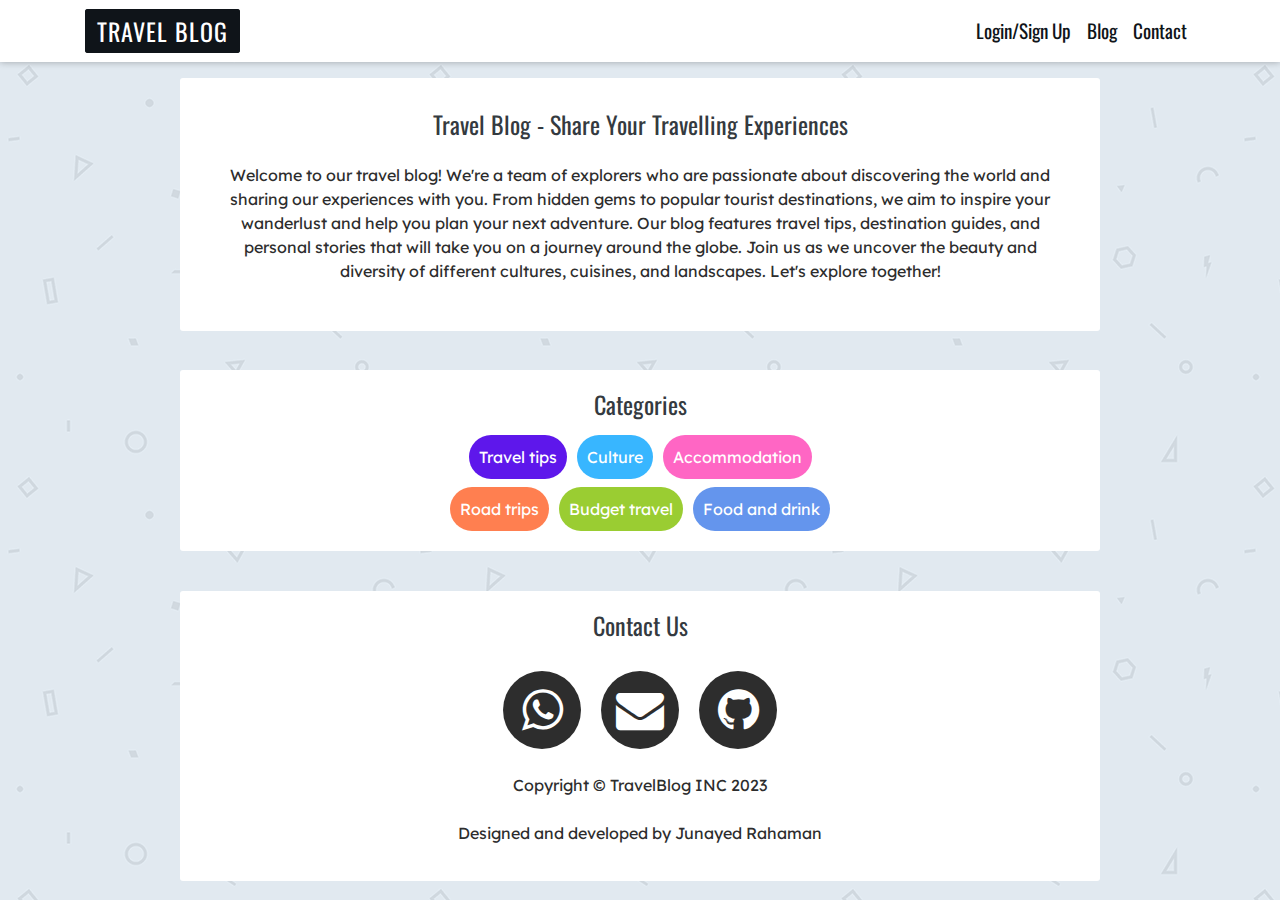
<file: index.html>
<!DOCTYPE html>
<html lang="en">
<head>
	<meta charset="UTF-8">
	<meta name="viewport" content="width=device-width, initial-scale=1.0, user-scalable=no">
  <meta http-equiv="X-UA-Compatible" content="ie=edge">
  <meta name="theme-color" content="#212121">
  <meta name="author" content="Junayed Rahaman">
    <!--open graph tags-->
<meta property="og:image" content="images/thumbnail.png">
<meta property="og:description" content="This web application is responsible for CRUD(Create Read Update Delete) of Inventory. There are two roles available for user - 1) Admin and 2) Seller. Admin can perform CRUD operations and Data Analysis on inventory and Seller can sell(Update) items from inventory.">
<meta property="og:title" content="Travel Blog - Share Your Travelling Experiences">
	<title>Travel Blog - Share Your Travelling Experiences</title>
	<link rel="stylesheet" type="text/css" href="css/bootstrap.min.css">
	<link rel="stylesheet" type="text/css" href="css/style.css">
  <link rel="stylesheet" href="css/font-awesome.min.css">
  <link rel="stylesheet" href="css/ripple.min.css">
  <link rel="preconnect" href="https://fonts.googleapis.com">
  <link rel="preconnect" href="https://fonts.gstatic.com" crossorigin>

  <link href="https://fonts.googleapis.com/css2?family=Passion+One&display=swap" rel="stylesheet">
  <link href="https://fonts.googleapis.com/css2?family=Lexend:wght@500&display=swap" rel="stylesheet">
  <link href="https://fonts.googleapis.com/css2?family=Oswald:wght@500&display=swap" rel="stylesheet">
  <link href="https://fonts.googleapis.com/css2?family=Rubik:wght@500&display=swap" rel="stylesheet">
<script src="js/jquery.min.js"></script>

<style>
  #loaderBG{
    height: 100vh;
    width: 100vw;
    z-index: 2;
    background-color: #dae0e6;
  }
  #loader {
      z-index: 5;
      border: 12px solid #f3f3f3;
      border-radius: 50%;
      border-top: 12px solid #0f1419;
      width: 70px;
      height: 70px;
      animation: spin 1s linear infinite;
  }
    
  @keyframes spin {
      100% {
          transform: rotate(360deg);
      }
  }
    
  .center {
      position: absolute;
      top: 0;
      bottom: 0;
      left: 0;
      right: 0;
      margin: auto;
  }
</style>
</head>
<body>
  <div id="loaderBG"></div>
  <div id="loader" class="center"></div>
	  <!-- navbar -->
  <nav class="navbar navbar-expand-md navbar-light">
    <div class="container">
      <a href="index.html" class="navbar-brand">
        <span>TRAVEL BLOG</span>
        <!-- <img src="images/logos/logo_3.png" alt="" width="150"> -->
      </a>
      <button onclick="call()" class="navbar-toggler" data-toggle="collapse" data-target="#navbarNav">
        <span id="navIcon" style="background-image: url('images/icons/x.svg');" class="navbar-toggler-icon navIcon"></span></button>
        
      <div class="collapse navbar-collapse" id="navbarNav">
        <ul class="navbar-nav ml-auto">
          <li class="nav-item">
            <a id="nav-link" href="register.html" class="nav-link">Login/Sign Up</a>
          </li>
          <li class="nav-item">
            <a id="nav-link" href="inventory.html" class="nav-link">Blog</a>
          </li>         

          <li class="nav-item">
            <a id="nav-link" href="#contact" class="nav-link">Contact</a>
          </li>
        </ul>
      </div>
    </div>
  </nav>

  <div class="container mt-3">
    <div class="row">
      <div class="col-lg-10 col-md-10 col-sm-12 col-centered">
        
        <div id="about" class="jumbotron" style="background-color:#fff !important;color:#0f1419 !important;border-radius:3px !important;"> 
        
        <h4 class="text-center passion text-dark">Travel Blog - Share Your Travelling Experiences</h4>
          <p class="text-center pt-3">Welcome to our travel blog! We're a team of explorers who are passionate about discovering the world and sharing our experiences with you. From hidden gems to popular tourist destinations, we aim to inspire your wanderlust and help you plan your next adventure. Our blog features travel tips, destination guides, and personal stories that will take you on a journey around the globe. Join us as we uncover the beauty and diversity of different cultures, cuisines, and landscapes. Let's explore together!</p>
        </div>
      </div>
      </div>
    </div>

    <div id="posts" class="container mt-3 mb-4">
      <div class="row">
        <div class="col-lg-10 col-md-10 col-sm-12 col-centered">
        <div class="box" style="background-color:#fff !important;color:#0f1419 !important;border-radius:3px !important;padding: 20px;">
          <h4 class="text-center passion pb-2 text-dark">Categories</h4>

  <!-- <div class="list-row">
    <span style="background-color: #5E17EB; color: white; border-radius: 500px;padding: 10px;">Destination guides</span>
    <span>Travel tips</span>
    <span>Food and drink</span>
  </div>
  <div class="list-row">
<span>Adventure travel</span>
<span>Culture and history</span>
<span>Accommodation</span>
</div>
<div class="list-row">
<span>Road trips</span>
<span>Budget travel</span>
</div> -->
<div class="category-list">
<span style="background-color: #5E17EB; color: white; border-radius: 500px;padding: 10px;margin-right: 10px;">Travel tips</span>
<span style="background-color: #38B6FF; color: white; border-radius: 500px;padding: 10px;margin-right: 10px;">Culture</span>
<span style="background-color: #FF66C4; color: white; border-radius: 500px;padding: 10px;">Accommodation</span>
<!-- <span>Adventure travel</span> -->
</div>
<div class="category-list mt-2">
<span style="background-color: coral; color: white; border-radius: 500px;padding: 10px;margin-right: 10px;">Road trips</span>
<span style="background-color: yellowgreen; color: white; border-radius: 500px;padding: 10px;margin-right: 10px;">Budget travel</span>
<span style="background-color: cornflowerblue; color: white; border-radius: 500px;padding: 10px;">Food and drink</span>
<!-- <span>Adventure travel</span> -->
</div>


        </div>

        
      </div>
      </div>

    </div>

    <div id="contact" class="container">
      <div class="row">
        <div class="col-lg-10 col-md-10 col-sm-12 col-centered">
          <div class="box my-3" style="background-color:#fff !important;color:#0f1419 !important;border-radius:3px !important;padding: 20px;">
            <h4 class="text-center passion text-dark pb-4">Contact Us</h4>
            <!-- contact form -->
            <!-- <form action="/msg/message.php" method="post">
              <div class="form-group ubuntu">
                <label for="name"><i class="fa fa-user"></i> Name:</label>
                <input type="text" class="form-control" id="name" name="name" required>
              </div>
              <div class="form-group ubuntu">
                <label for="email"><i class="fa fa-envelope"></i> Email address:</label>
                <input type="email" class="form-control" id="email" name="email" required>
              </div>
              <div class="form-group ubuntu">
                <label for="message"><i class="fa fa-comment"></i> Message:</label>
                <textarea class="form-control" id="message" name="message" rows="5" required></textarea>
              </div>
              <button type="submit" class="myBtnBlue ripple ubuntu"><i class="fa fa-paper-plane"></i> Submit</button>
            </form> -->
            
            
            <div class="icons">
              <a href="#" data-toggle="tooltip"  data-placement="bottom" title="Connect On Whatsapp"><i class="fa fa-whatsapp fa-3x"></i></a>
              <a href="mailto:ims@yahoo.com" data-toggle="tooltip"  data-placement="bottom" title="Email Us"><i class="fa fa-envelope fa-3x"></i></a>
              <a  href="#" data-toggle="tooltip"  data-placement="bottom" title="Github"><i class="fa fa-github fa-3x"></i></a>
            </div>

            <p class="text-center pt-4"> Copyright &copy; TravelBlog INC 2023 
              <br>
              <br>
              Designed and developed by Junayed Rahaman
            </p>
          
          </div>
        </div>
      </div>
    </div>


<script src="js/popper.min.js"></script>
<script type="text/javascript" src="js/bootstrap.min.js"></script>
<script>
  document.onreadystatechange = function() {
      if (document.readyState !== "complete") {
          document.querySelector(
            "body").style.visibility = "hidden";
          document.querySelector(
            "#loader").style.visibility = "visible";
          document.querySelector(
            "#loaderBG").style.visibility = "visible";
      } else {
          document.querySelector(
            "#loader").style.display = "none";
          document.querySelector(
            "#loaderBG").style.display = "none";
          document.querySelector(
            "body").style.visibility = "visible";
      }
  };

  // Smooth Scrolling
$('ul li a').on('click', function(event) {
  if (this.hash !== '') {
    event.preventDefault();

    const hash = this.hash;

    $('html, body').animate(
      {
        scrollTop: $(hash).offset().top
      },
      800
    );
  }
});

function call(){
  var navIcon = document.querySelector("#navIcon");
  navIcon.classList.toggle("navIcon");
}

</script>
</body>
</html>
</file>
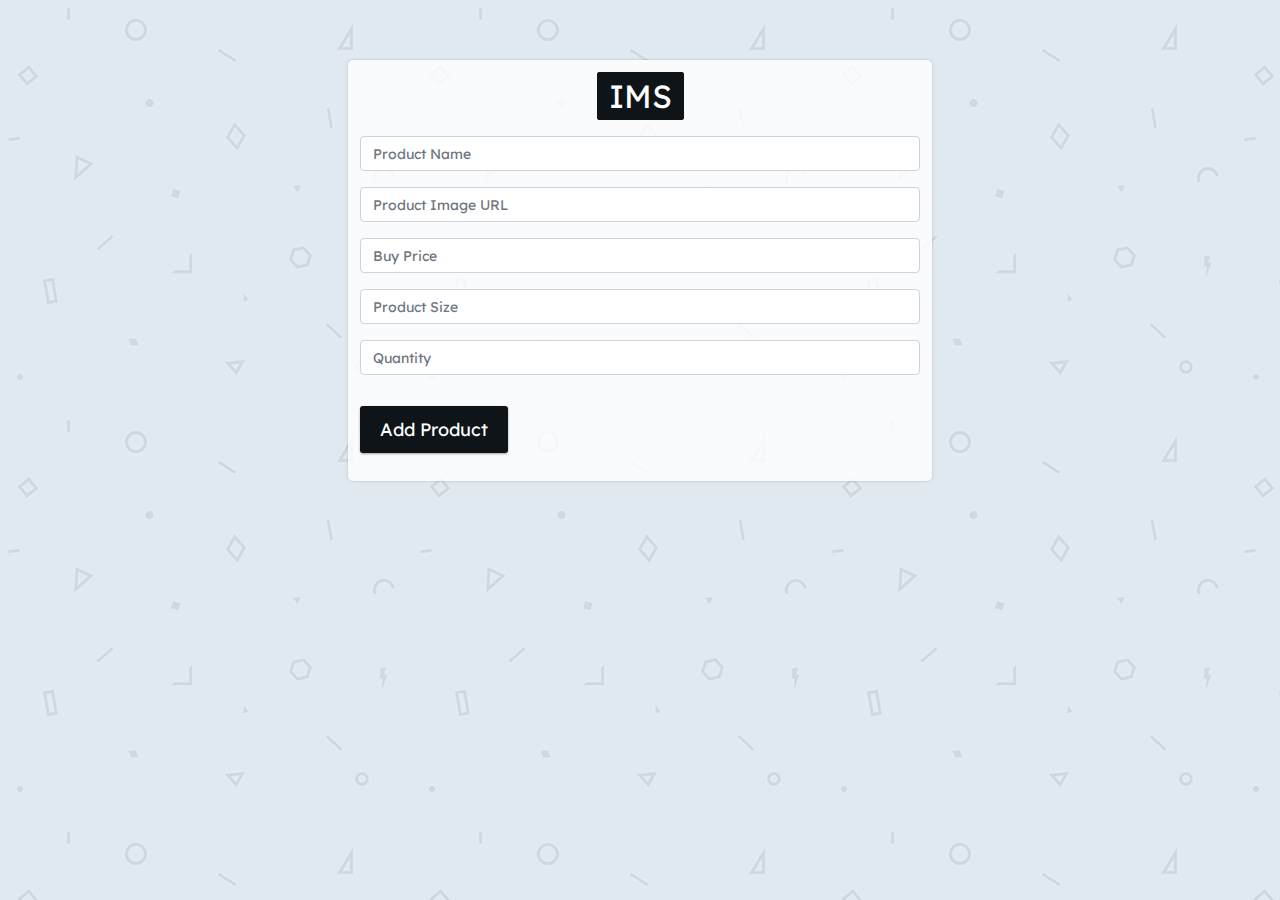
<file: addProduct.html>
<!DOCTYPE html>
<html lang="en">
<head>
	<meta charset="UTF-8">
	<meta name="viewport" content="width=device-width, initial-scale=1.0">

<title>IMS - Inventory Management System</title>
<link rel="stylesheet" type="text/css" href="css/bootstrap.min.css">
<link rel="stylesheet" type="text/css" href="css/register_style.css">
  <link rel="stylesheet" href="css/font-awesome.min.css">
  <link rel="stylesheet" href="css/ripple.min.css">
  <link rel="preconnect" href="https://fonts.googleapis.com">
  <link rel="preconnect" href="https://fonts.gstatic.com" crossorigin>

  <link href="https://fonts.googleapis.com/css2?family=Passion+One&display=swap" rel="stylesheet">
  <link href="https://fonts.googleapis.com/css2?family=Lexend:wght@500&display=swap" rel="stylesheet">
  <link href="https://fonts.googleapis.com/css2?family=Oswald:wght@500&display=swap" rel="stylesheet">
  <link href="https://fonts.googleapis.com/css2?family=Rubik:wght@500&display=swap" rel="stylesheet">

  <script src="js/jquery.min.js"></script>

    <!-- Loader -->
  <style>
    #loaderBG{
      height: 100vh;
      width: 100vw;
      z-index: 2;
      background-color: #dae0e6;
    }
    #loader {
        z-index: 5;
        border: 12px solid #f3f3f3;
        border-radius: 50%;
        border-top: 12px solid #0f1419;
        width: 70px;
        height: 70px;
        animation: spin 1s linear infinite;
    }
      
    @keyframes spin {
        100% {
            transform: rotate(360deg);
        }
    }
      
    .center {
        position: absolute;
        top: 0;
        bottom: 0;
        left: 0;
        right: 0;
        margin: auto;
    }
  </style>
</head>
<body>
    <div id="loaderBG"></div>
    <div id="loader" class="center"></div>

	<div class="img-style">
	<div class="container">
   <div class="row">
   	<div class="col-lg-8 col-md-10 col-sm-12 col-centered" style="margin-top: 60px;">
   		<div class="box">
   			<div class="text-center mb-3">
 
   				<span class="dis">IMS</span>
   			</div>	

    <!-- add product form start -->

        <form action="#" method="POST">
		<div class="form-group">
		<input class="form-control" type="text" name="product_name" placeholder="Product Name" value="" required>
	    <p class="error"></p>
		</div>
		<div class="form-group">
		<input class="form-control" type="text" name="product_image" placeholder="Product Image URL" value="" required>
	    <p class="error"></p>
		</div>
		<div class="form-group"> 
		<input class="form-control" type="number" name="buy_price" placeholder="Buy Price" value="" required>
		 <p class="error"></p>
		</div>		
		
		<div class="form-group"> 
		<input class="form-control" type="text" name="product_size" placeholder="Product Size" value="" required>
		 <p class="error"></p>
		</div>		
		<div class="form-group"> 
		<input class="form-control" type="number" name="product_quantity" placeholder="Quantity" required>
		</div>		

        <div class="form-group">        
<!--         <button class="myBtn">SUBMIT ➝</button> -->
        <input class="myBtn" type="submit" name="register_button" value="Add Product">
        <p></p>
        </div>

        </form>
        </div>
    </div>

   </div>
</div>
</div>
</div>
<!--scripts-->
<script>
document.onreadystatechange = function() {
    if (document.readyState !== "complete") {
        document.querySelector(
          "body").style.visibility = "hidden";
        document.querySelector(
          "#loader").style.visibility = "visible";
        document.querySelector(
          "#loaderBG").style.visibility = "visible";
    } else {
        document.querySelector(
          "#loader").style.display = "none";
        document.querySelector(
          "#loaderBG").style.display = "none";
        document.querySelector(
          "body").style.visibility = "visible";
    }
};
</script>
<script src="js/popper.min.js"></script>
<script type="text/javascript" src="js/bootstrap.min.js"></script>
</body>
</html>
</file>
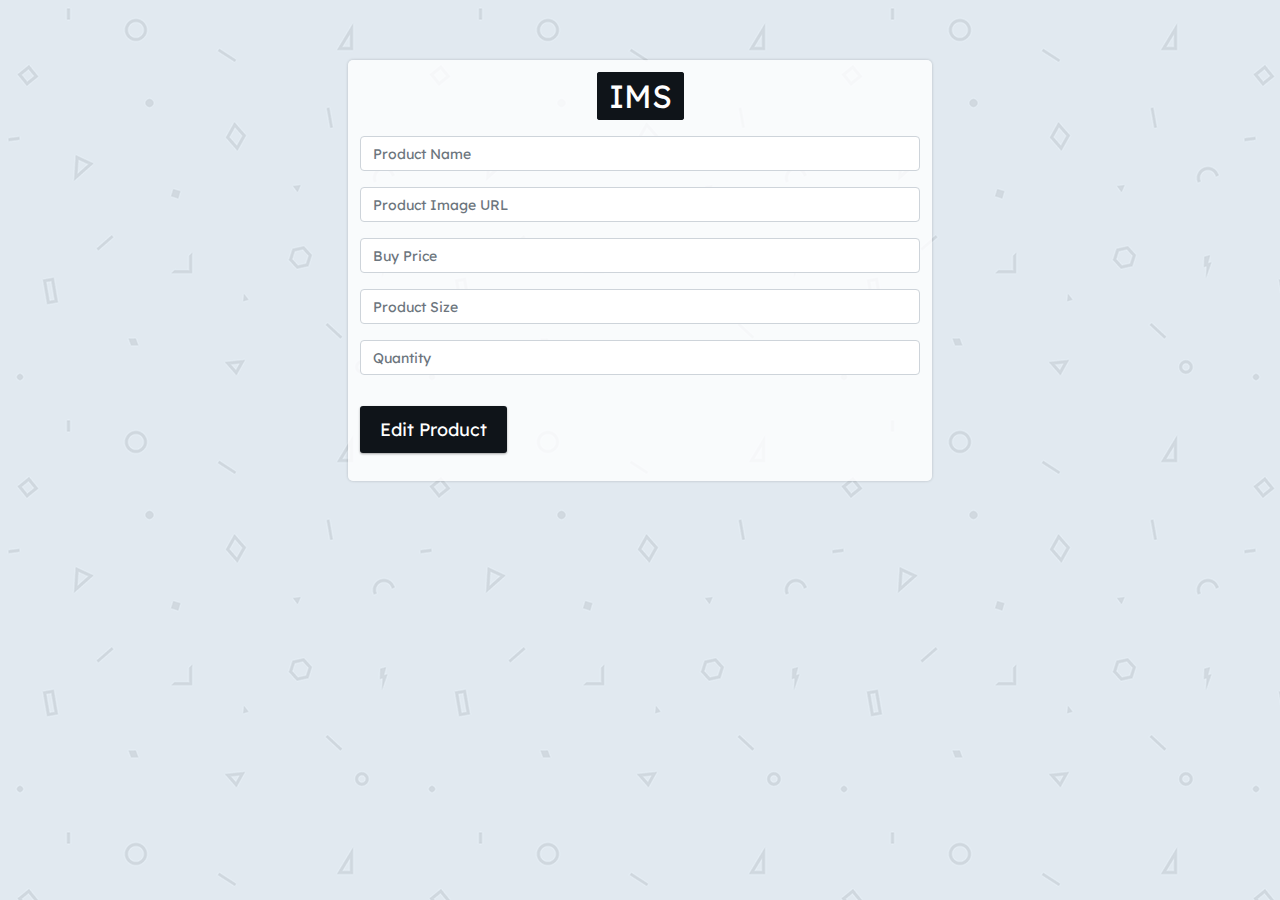
<file: editProduct.html>
<!DOCTYPE html>
<html lang="en">
<head>
	<meta charset="UTF-8">
	<meta name="viewport" content="width=device-width, initial-scale=1.0">

<title>IMS - Inventory Management System</title>
<link rel="stylesheet" type="text/css" href="css/bootstrap.min.css">
<link rel="stylesheet" type="text/css" href="css/register_style.css">
  <link rel="stylesheet" href="css/font-awesome.min.css">
  <link rel="stylesheet" href="css/ripple.min.css">
  <link rel="preconnect" href="https://fonts.googleapis.com">
  <link rel="preconnect" href="https://fonts.gstatic.com" crossorigin>

  <link href="https://fonts.googleapis.com/css2?family=Passion+One&display=swap" rel="stylesheet">
  <link href="https://fonts.googleapis.com/css2?family=Lexend:wght@500&display=swap" rel="stylesheet">
  <link href="https://fonts.googleapis.com/css2?family=Oswald:wght@500&display=swap" rel="stylesheet">
  <link href="https://fonts.googleapis.com/css2?family=Rubik:wght@500&display=swap" rel="stylesheet">

  <script src="js/jquery.min.js"></script>

    <!-- Loader -->
  <style>
    #loaderBG{
      height: 100vh;
      width: 100vw;
      z-index: 2;
      background-color: #dae0e6;
    }
    #loader {
        z-index: 5;
        border: 12px solid #f3f3f3;
        border-radius: 50%;
        border-top: 12px solid #0f1419;
        width: 70px;
        height: 70px;
        animation: spin 1s linear infinite;
    }
      
    @keyframes spin {
        100% {
            transform: rotate(360deg);
        }
    }
      
    .center {
        position: absolute;
        top: 0;
        bottom: 0;
        left: 0;
        right: 0;
        margin: auto;
    }
  </style>
</head>
<body>
    <div id="loaderBG"></div>
    <div id="loader" class="center"></div>

	<div class="img-style">
	<div class="container">
   <div class="row">
   	<div class="col-lg-8 col-md-10 col-sm-12 col-centered" style="margin-top: 60px;">
   		<div class="box">
   			<div class="text-center mb-3">
 
   				<span class="dis">IMS</span>
   			</div>	

    <!-- add product form start -->

        <form action="#" method="POST">
		<div class="form-group">
		<input class="form-control" type="text" name="product_name" placeholder="Product Name" value="" required>
	    <p class="error"></p>
		</div>
		<div class="form-group">
		<input class="form-control" type="text" name="product_image" placeholder="Product Image URL" value="" required>
	    <p class="error"></p>
		</div>
		<div class="form-group"> 
		<input class="form-control" type="number" name="buy_price" placeholder="Buy Price" value="" required>
		 <p class="error"></p>
		</div>		
		
		<div class="form-group"> 
		<input class="form-control" type="text" name="product_size" placeholder="Product Size" value="" required>
		 <p class="error"></p>
		</div>		
		<div class="form-group"> 
		<input class="form-control" type="number" name="product_quantity" placeholder="Quantity" required>
		</div>		

        <div class="form-group">        
<!--         <button class="myBtn">SUBMIT ➝</button> -->
        <input class="myBtn" type="submit" name="register_button" value="Edit Product">
        <p></p>
        </div>

        </form>
        </div>
    </div>

   </div>
</div>
</div>
</div>
<!--scripts-->
<script>
document.onreadystatechange = function() {
    if (document.readyState !== "complete") {
        document.querySelector(
          "body").style.visibility = "hidden";
        document.querySelector(
          "#loader").style.visibility = "visible";
        document.querySelector(
          "#loaderBG").style.visibility = "visible";
    } else {
        document.querySelector(
          "#loader").style.display = "none";
        document.querySelector(
          "#loaderBG").style.display = "none";
        document.querySelector(
          "body").style.visibility = "visible";
    }
};
</script>
<script src="js/popper.min.js"></script>
<script type="text/javascript" src="js/bootstrap.min.js"></script>
</body>
</html>
</file>
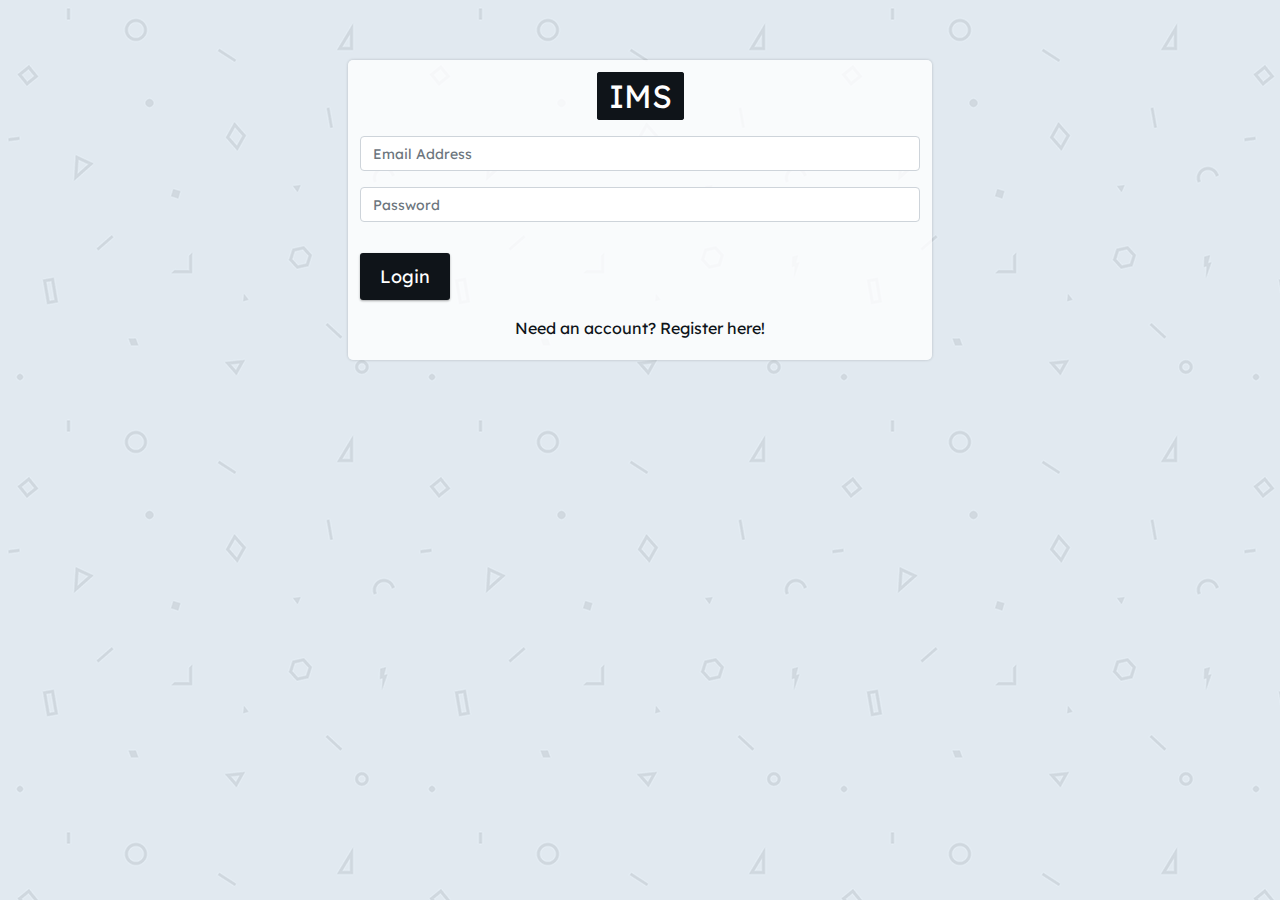
<file: register.html>
<!DOCTYPE html>
<html lang="en">
<head>
	<meta charset="UTF-8">
	<meta name="viewport" content="width=device-width, initial-scale=1.0">

<title>IMS - Inventory Management System</title>
<link rel="stylesheet" type="text/css" href="css/bootstrap.min.css">
<link rel="stylesheet" type="text/css" href="css/register_style.css">
  <link rel="stylesheet" href="css/font-awesome.min.css">
  <link rel="stylesheet" href="css/ripple.min.css">
  <link rel="preconnect" href="https://fonts.googleapis.com">
  <link rel="preconnect" href="https://fonts.gstatic.com" crossorigin>

  <link href="https://fonts.googleapis.com/css2?family=Passion+One&display=swap" rel="stylesheet">
  <link href="https://fonts.googleapis.com/css2?family=Lexend:wght@500&display=swap" rel="stylesheet">
  <link href="https://fonts.googleapis.com/css2?family=Oswald:wght@500&display=swap" rel="stylesheet">
  <link href="https://fonts.googleapis.com/css2?family=Rubik:wght@500&display=swap" rel="stylesheet">

  <script src="js/jquery.min.js"></script>
<script src="js/register.js"></script>
    <!-- Loader -->
  <style>
    #loaderBG{
      height: 100vh;
      width: 100vw;
      z-index: 2;
      background-color: #dae0e6;
    }
    #loader {
        z-index: 5;
        border: 12px solid #f3f3f3;
        border-radius: 50%;
        border-top: 12px solid #0f1419;
        width: 70px;
        height: 70px;
        animation: spin 1s linear infinite;
    }
      
    @keyframes spin {
        100% {
            transform: rotate(360deg);
        }
    }
      
    .center {
        position: absolute;
        top: 0;
        bottom: 0;
        left: 0;
        right: 0;
        margin: auto;
    }
  </style>
</head>
<body>
    <div id="loaderBG"></div>
    <div id="loader" class="center"></div>

	<div class="img-style">
	<div class="container">
   <div class="row">
   	<div class="col-lg-8 col-md-10 col-sm-12 col-centered" style="margin-top: 60px;">
   		<div class="box">
   			<div class="text-center mb-3">
 
   				<span class="dis">IMS</span>
   			</div>	
   			<!-- Login form start -->
   			<div id="first">
        <form action="#" method="POST">
        	<div class="form-group">
        		<input class="form-control" type="email" name="log_email" placeholder="Email Address" value="" required>
        	</div>        	
        	<div class="form-group">
        		<input class="form-control" type="password" name="log_password" placeholder="Password">
        	</div>        	
        	<div class="form-group">
        		<input class="myBtn" type="submit" name="login_button" value="Login">
        		 <p class="error"></p>
        	</div>
        	<div class="text-center mb-2">
        	<a href="#" id="signup" class="signup">Need an account? Register here!</a>
        	</div>
        </form>
        </div>
         <!-- Register form start -->
         <div id="second">
        <form action="#" method="POST">
		<div class="form-group">
		<input class="form-control" type="text" name="reg_fname" placeholder="First Name" value="" required>
	    <p class="error"></p>
		</div>
		<div class="form-group"> 
		<input class="form-control" type="text" name="reg_lname" placeholder="Last Name" value="" required>
		 <p class="error"></p>
		</div>		
		<div class="form-group"> 
		<input class="form-control" type="email" name="reg_email" placeholder="Email" value="" required>
		</div>		
		<div class="form-group"> 
		<input class="form-control" type="email" name="reg_email2" placeholder="Confirm Email" value="" required>
		 <p class="error"></p>
		</div>		
		<div class="form-group"> 
		<input class="form-control" type="password" name="reg_password" placeholder="Password" required>
		</div>		
		<div class="form-group"> 
		<input class="form-control" type="password" name="reg_password2" placeholder="Confirm Password" required>
		  <p class="error"></p>
		</div>
        <div class="form-group">        
<!--         <button class="myBtn">SUBMIT ➝</button> -->
        <input class="myBtn" type="submit" name="register_button" value="Register">
        <p></p>
        </div>
        <div class="text-center mb-2">
        	<a href="#" id="signin" class="signin">Already have an account? Login here!</a>
        	</div>
        </form>
        </div>
    </div>

   </div>
</div>
</div>
</div>
<!--scripts-->
<script>
document.onreadystatechange = function() {
    if (document.readyState !== "complete") {
        document.querySelector(
          "body").style.visibility = "hidden";
        document.querySelector(
          "#loader").style.visibility = "visible";
        document.querySelector(
          "#loaderBG").style.visibility = "visible";
    } else {
        document.querySelector(
          "#loader").style.display = "none";
        document.querySelector(
          "#loaderBG").style.display = "none";
        document.querySelector(
          "body").style.visibility = "visible";
    }
};
</script>
<script src="js/popper.min.js"></script>
<script type="text/javascript" src="js/bootstrap.min.js"></script>
</body>
</html>
</file>
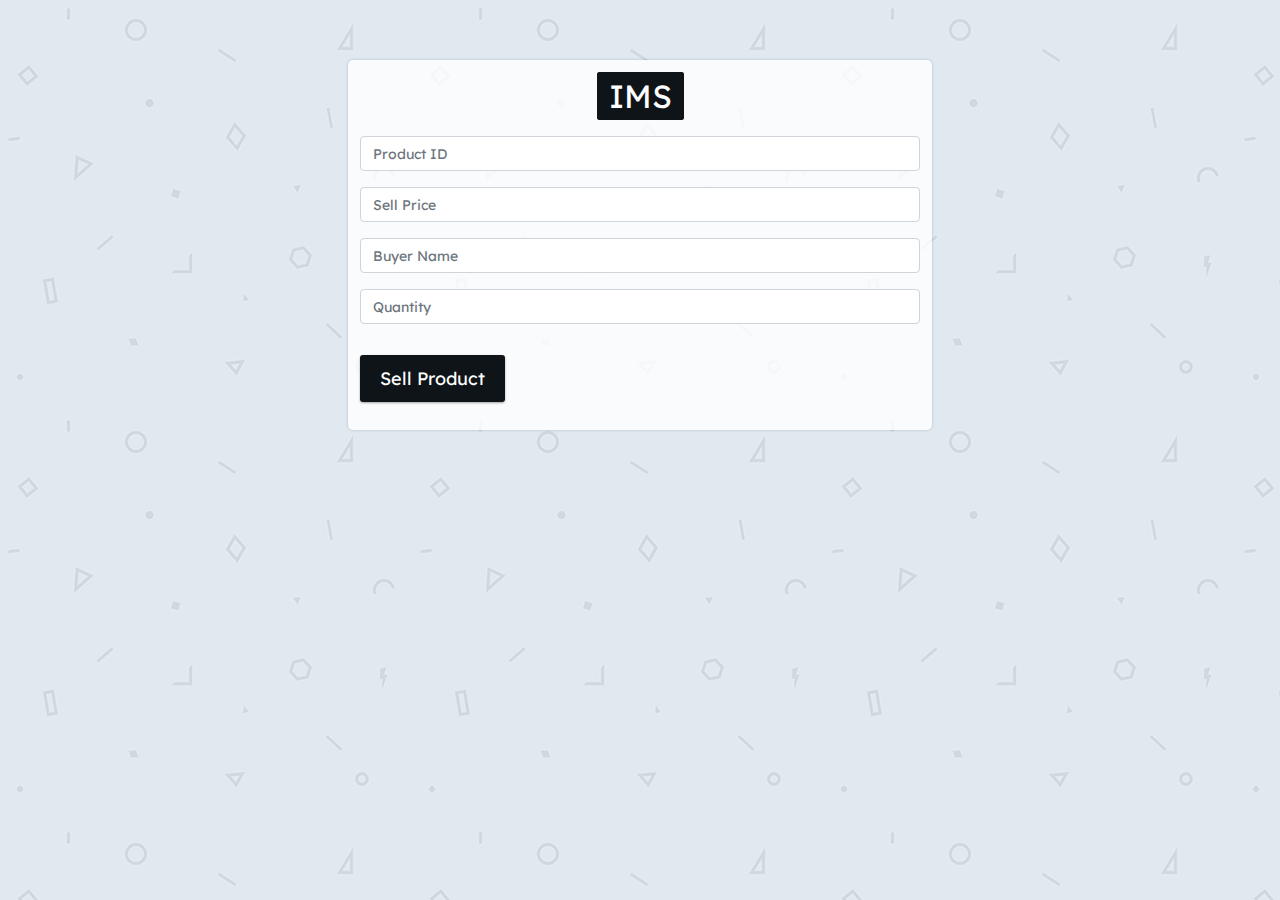
<file: sellProduct.html>
<!DOCTYPE html>
<html lang="en">
<head>
	<meta charset="UTF-8">
	<meta name="viewport" content="width=device-width, initial-scale=1.0">

<title>IMS - Inventory Management System</title>
<link rel="stylesheet" type="text/css" href="css/bootstrap.min.css">
<link rel="stylesheet" type="text/css" href="css/register_style.css">
  <link rel="stylesheet" href="css/font-awesome.min.css">
  <link rel="stylesheet" href="css/ripple.min.css">
  <link rel="preconnect" href="https://fonts.googleapis.com">
  <link rel="preconnect" href="https://fonts.gstatic.com" crossorigin>

  <link href="https://fonts.googleapis.com/css2?family=Passion+One&display=swap" rel="stylesheet">
  <link href="https://fonts.googleapis.com/css2?family=Lexend:wght@500&display=swap" rel="stylesheet">
  <link href="https://fonts.googleapis.com/css2?family=Oswald:wght@500&display=swap" rel="stylesheet">
  <link href="https://fonts.googleapis.com/css2?family=Rubik:wght@500&display=swap" rel="stylesheet">

  <script src="js/jquery.min.js"></script>

    <!-- Loader -->
  <style>
    #loaderBG{
      height: 100vh;
      width: 100vw;
      z-index: 2;
      background-color: #dae0e6;
    }
    #loader {
        z-index: 5;
        border: 12px solid #f3f3f3;
        border-radius: 50%;
        border-top: 12px solid #0f1419;
        width: 70px;
        height: 70px;
        animation: spin 1s linear infinite;
    }
      
    @keyframes spin {
        100% {
            transform: rotate(360deg);
        }
    }
      
    .center {
        position: absolute;
        top: 0;
        bottom: 0;
        left: 0;
        right: 0;
        margin: auto;
    }
  </style>
</head>
<body>
    <div id="loaderBG"></div>
    <div id="loader" class="center"></div>

	<div class="img-style">
	<div class="container">
   <div class="row">
   	<div class="col-lg-8 col-md-10 col-sm-12 col-centered" style="margin-top: 60px;">
   		<div class="box">
   			<div class="text-center mb-3">
 
   				<span class="dis">IMS</span>
   			</div>	

    <!-- add product form start -->

        <form action="#" method="POST">
		<div class="form-group">
		<input class="form-control" type="text" name="product_id" placeholder="Product ID" value="" required>
	    <p class="error"></p>
		</div>
		<div class="form-group"> 
		<input class="form-control" type="number" name="sell_price" placeholder="Sell Price" value="" required>
		 <p class="error"></p>
		</div>		
		<div class="form-group"> 
		<input class="form-control" type="text" name="buyer_name" placeholder="Buyer Name" value="" required>
		</div>		
	
		<div class="form-group"> 
		<input class="form-control" type="number" name="sell_quantity" placeholder="Quantity" required>
		</div>		

        <div class="form-group">        
<!--         <button class="myBtn">SUBMIT ➝</button> -->
        <input class="myBtn" type="submit" name="register_button" value="Sell Product">
        <p></p>
        </div>

        </form>
        </div>
    </div>

   </div>
</div>
</div>
</div>
<!--scripts-->
<script>
document.onreadystatechange = function() {
    if (document.readyState !== "complete") {
        document.querySelector(
          "body").style.visibility = "hidden";
        document.querySelector(
          "#loader").style.visibility = "visible";
        document.querySelector(
          "#loaderBG").style.visibility = "visible";
    } else {
        document.querySelector(
          "#loader").style.display = "none";
        document.querySelector(
          "#loaderBG").style.display = "none";
        document.querySelector(
          "body").style.visibility = "visible";
    }
};
</script>
<script src="js/popper.min.js"></script>
<script type="text/javascript" src="js/bootstrap.min.js"></script>
</body>
</html>
</file>
<file: css/style.css>
@font-face {
  font-family: 'Rushk';
  src: url('../fonts/Rushk.otf');
}

#developers span{
  text-align: center;
  display: block;
  padding: 10px 0px;
  font-family: 'Lexend', sans-serif;
}

button:active{
  background-color: rgba(111, 209, 255, 0.3);
}
a:active{
  background-color: rgba(111, 209, 255, 0.3);
}
#box2{
  margin-bottom: 20px !important;
  box-shadow: 0 0 1px rgba(0,0,0,0.2);
}
.card, .card-img-top{
  border-radius: 0px !important;
}

#nav-link{
    color: #0f1419 !important;
    font-family: 'Oswald', cursive;
    transition: 0.3s;
user-select: none;
}
#nav-link:hover{

color: dodgerblue !important;
}
.navbar-brand{
  font-family: 'Oswald', cursive;
  font-size: 1.5rem;
  color: #0f1419 !important; 
  user-select: none;
  font-weight: normal !important;
  letter-spacing: 1px;
}
.navbar-brand span{

  color: #fff !important;
  background-color: #0f1419;
  padding-right: 10px;
  padding-left: 10px;
  padding-bottom: 2px;
  padding-top: 2px;
  border: 2px solid #0f1419;
  border-radius: 3px;
}
.navbar-expand-md{
   box-shadow: 0 0 7px rgba(0,0,0,0.3);
    background-color: #fff;  
}
.navbar .nav-item {
    font-size: 1.2rem;
  }
.navbar-toggler{
    outline: none !important;
    border-radius: 0px !important;
    border: none;
}
.navIcon {
    background-image: url('../images/icons/list.svg') !important;
    
}
/* .navbar-toggler:active{
  background-color: rgba(111, 209, 255, 0.3);
} */
.col-centered{
  float: none !important;
  margin: 0 auto !important;
}
.container-fluid{
  padding-left: 0px;
  padding-right: 0px;
}
body {
  /* background-color: #dae0e6; */
  background: url('../images/backgrounds/Pattern.png') top left repeat, #dae0e6;
  font-family: 'Lexend', sans-serif;
}

p{
  font-family: 'Lexend', sans-serif;
}
.big{
  font-size: 1.25rem;
}
.passion{
  font-family: 'Oswald', sans-serif;
  font-weight: normal;
}


.list-group li a{
  text-decoration: none;
  text-transform: none;
  color: black;
  transition: 0.3s;
}
.list-group li a:hover{
color: dodgerblue;
}

.myBtnPrimary{
  padding:10px 20px;
  font-size: 18px;
  display: inline-block;
  background-color:#0f1419;
  border:none;
  border-radius: 3px;
  text-decoration: none;
  transition: 0.5s;
  outline: none;
  cursor: pointer;
  overflow: hidden;
  color: #fff;

  box-shadow: 0 1px 3px rgba(0,0,0,0.12), 0 1px 2px rgba(0,0,0,0.24);
}
.myBtnPrimary:hover{

   text-decoration: none;
 color: #fff;

   box-shadow: 0 1px 3px rgba(0,0,0,0.12), 0 1px 2px rgba(0,0,0,0.24);
}
.myBtnSell{
  padding:10px 69px;
  font-size: 18px;
  display: inline-block;
  background-color:#0f1419;
  border:none;
  border-radius: 3px;
  text-decoration: none;
  transition: 0.5s;
  outline: none;
  cursor: pointer;
  overflow: hidden;
  color: #fff;

  box-shadow: 0 1px 3px rgba(0,0,0,0.12), 0 1px 2px rgba(0,0,0,0.24);
}
.myBtnSell:hover{

   text-decoration: none;
 color: #fff;

   box-shadow: 0 1px 3px rgba(0,0,0,0.12), 0 1px 2px rgba(0,0,0,0.24);
}
.myBtnCart{
  padding:10px 20px;
  font-size: 18px;
  display: inline-block;
  background-color:#0f1419;
  border:none;
  border-radius: 3px;
  text-decoration: none;
  transition: 0.5s;
  outline: none;
  cursor: pointer;
  overflow: hidden;
  color: #fff;

  box-shadow: 0 1px 3px rgba(0,0,0,0.12), 0 1px 2px rgba(0,0,0,0.24);
}
.myBtnCart:hover{

   text-decoration: none;
 color: #fff;

   box-shadow: 0 1px 3px rgba(0,0,0,0.12), 0 1px 2px rgba(0,0,0,0.24);
}

/* media queries */

/* mobile devices */
@media only screen and (max-width: 500px) {
  .fa-user{
    margin-left: 2px;
  }
  .myBtnBlue, .myBtnRed{
    font-size: 18px;
  }
  .myBtnPrimary{
    padding: 10px 40px;
  }
  .myBtnSell{
    padding: 10px 109px;
  }
  .myBtnCart{
    padding: 10px 56px;
  }

  #contact p{
    font-size: 0.9rem;
  } 
  .jumbotron {
    padding: 1rem 1rem;
  }
}

/* Tablet devices width under 768px and above 500px */
@media only screen and (min-width:501px) and (max-width:912px){
  .myBtnPrimary{
    padding: 10px 10px;
  }
  .myBtnSell{
    padding: 10px 48px;
  }
}

p{
  font-size: 1rem;
  color: #2d2d2d;
}
textarea {
  resize: none;
}
.jumbotron{
  margin-bottom: 23px;
}
.icons{
  display: flex;
  justify-content: center;
}
.icons a{
  padding: 15px;
  background-color: #2d2d2d;
  border-radius: 50%;
  margin: 0 10px;
}
.icons a i{
  width: 48px;
  height: 48px;
  text-align: center;
  color: #fff;
  transition: 0.3s;
}
.icons a i:hover{
  color: rgb(29, 133, 236);
}

.category-list{
  display: flex;
  justify-content: center;
}
@media (min-width: 500px){
.jumbotron {
    padding: 2rem 2rem;
}
}

::selection{
  background-color: skyblue;
}
</file>
<file: css/register_style.css>
.form-control:focus {
/* color:dimgray;background-color:#fff;border-color:#3a3a3a;outline:0;box-shadow:0 0 0 .2rem rgba(53, 59, 65, 0.41); */
font-family: 'Lexend', sans-serif !important;
color:#272727;
border-color:#272727;
outline:0;
box-shadow: none;
 }
 
/* .img-style{
  background: #333 url(../images/backgrounds/snow_tree.jpg) no-repeat center center/cover;
  height: 100vh;
} */

.col-centered{
    float: none;
    margin: 0 auto;
}

/* .page-holder {
  min-height: 100vh;
}
.bg-cover {
  background-size: cover !important;
} */

.form-control{
  font-size: 14px;
}
body{
  font-family: 'Lexend', sans-serif; 
  background: url('../images/backgrounds/Pattern.png') top left repeat, #dae0e6;
}
#signup, #signin{
	font-size: 16px;
	text-decoration: none;
	color:#0f1419;
}
#second{
	display: none;
}

.box{
	border: 0px solid black;
    padding: 12px;
    box-shadow: 0 0 3px rgba(0,0,0,0.2);
    background-color: rgba(255, 255, 255, .8);
    border-radius: 5px;
    margin-bottom: 20px !important;
    width: 80%;
    float: none;
    margin: 0 auto;
}
.box img{
	    float: none;
    margin: 0 auto;
  }


.myBtn{
   padding:10px 20px;
   font-size: 18px;
   display: inline-block;
   background-color:#0f1419 !important;
   border:none !important;
   border-radius: 3px;
   text-align: center;
   text-decoration: none;
   transition: 0.5s;
   margin-top: 15px !important;
   outline: none !important;
   cursor: pointer;
   overflow: hidden !important;
   color: #fff  !important;

   box-shadow: 0 1px 3px rgba(0,0,0,0.12), 0 1px 2px rgba(0,0,0,0.24);
}
.myBtn:hover{

    text-decoration: none;
	color: #fff !important;

    box-shadow: 0 1px 3px rgba(0,0,0,0.12), 0 1px 2px rgba(0,0,0,0.24);
}
 
.error{
	color: crimson;
	opacity: 80%;
}
/* logo */
.dis{
  background-color: #0f1419;
  color: #fff; 
  font-size:2rem;
  border: 2px solid #0f1419;
  border-radius: 3px;
  padding-right: 10px;
  padding-left: 10px;
  padding-bottom: 2px;
  padding-top: 2px; 
  user-select: none;
}

/* media query for mobile devices */

@media only screen and (max-width: 768px){
  .box{
    width: 100%;
  }
  .myBtn{
    font-size: 16px;
  }
  .dis{
    font-size: 1.8rem;
  }
}

button:active{
  background-color: rgba(111, 209, 255, 0.3);
}
a:active{
  background-color: rgba(111, 209, 255, 0.3);
}

::selection{
  background-color: skyblue;
}
</file>
<file: css/ripple.min.css>
.ripple{position:relative;overflow:hidden}.ripple:after{content:"";display:block;position:absolute;width:100%;height:100%;top:0;left:0;pointer-events:none;background-image:radial-gradient(circle,#000 10%,transparent 10.01%);background-repeat:no-repeat;background-position:50%;transform:scale(10,10);opacity:0;transition:transform .5s,opacity 1s}.ripple:active:after{transform:scale(0,0);opacity:.2;transition:0s}
</file>
